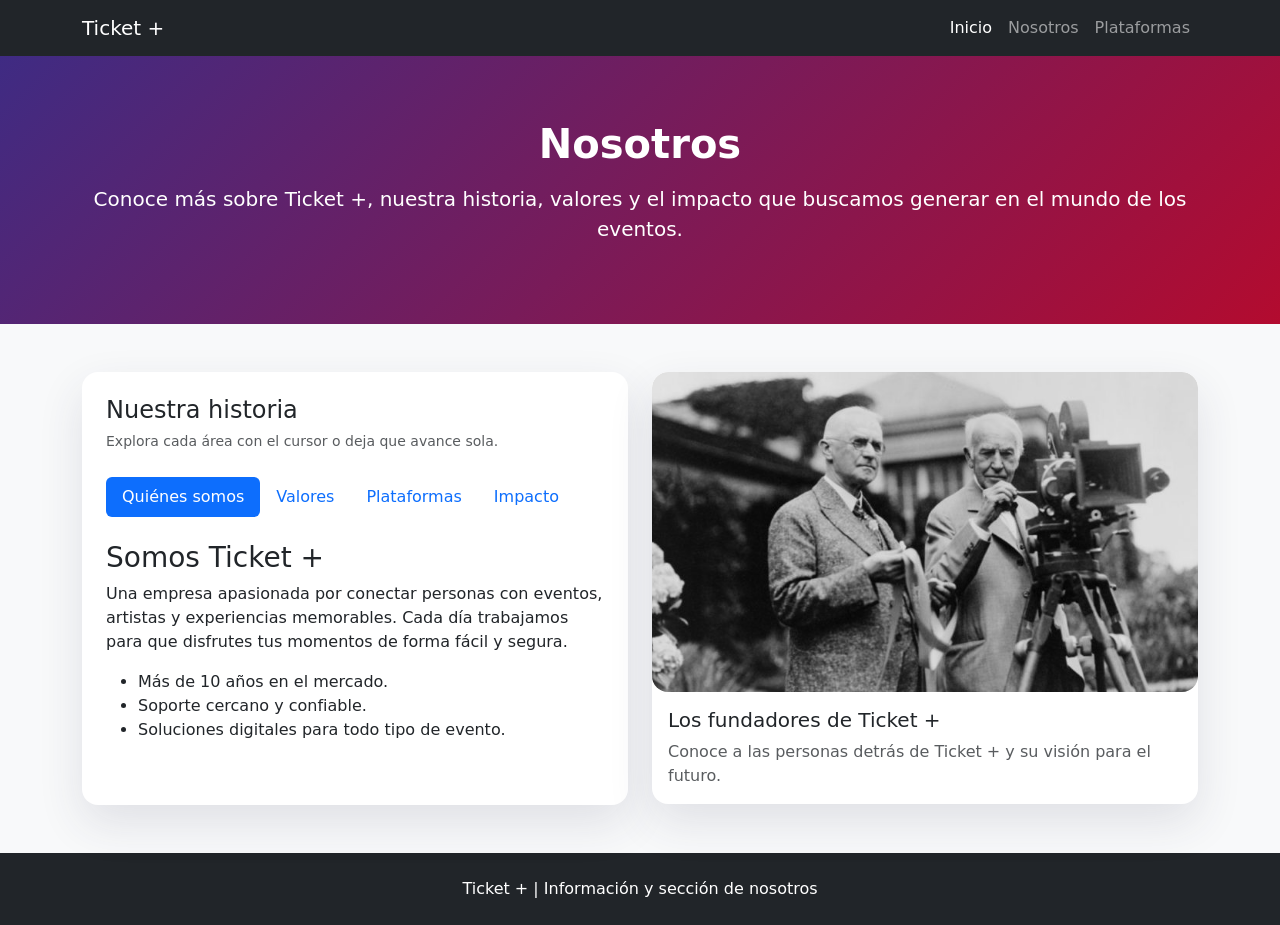
<file: informacion.html>
<!doctype html>
<html lang="es">
  <head>
    <meta charset="UTF-8" />
    <meta name="viewport" content="width=device-width, initial-scale=1" />
    <title>Informacion - Nosotros</title>

    <link
      href="https://cdn.jsdelivr.net/npm/bootstrap@5.3.2/dist/css/bootstrap.min.css"
      rel="stylesheet"
    />
    <link rel="stylesheet" href="css/informacion.css" />
  </head>

  <body>
    <nav class="navbar navbar-expand-lg navbar-dark bg-dark">
      <div class="container">
        <a class="navbar-brand" href="#">Ticket +</a>
        <button
          class="navbar-toggler"
          type="button"
          data-bs-toggle="collapse"
          data-bs-target="#menuNavbar"
          aria-controls="menuNavbar"
          aria-expanded="false"
          aria-label="Alternar navegación"
        >
          <span class="navbar-toggler-icon"></span>
        </button>
        <div class="collapse navbar-collapse" id="menuNavbar">
          <ul class="navbar-nav ms-auto mb-2 mb-lg-0">
            <li class="nav-item">
              <a class="nav-link active" aria-current="page" href="#">Inicio</a>
            </li>
            <li class="nav-item">
              <a class="nav-link" href="#nosotros">Nosotros</a>
            </li>
            <li class="nav-item">
              <a class="nav-link" href="#plataformas">Plataformas</a>
            </li>
          </ul>
        </div>
      </div>
    </nav>

    <section class="hero-nosotros text-center">
      <div class="container">
        <h1>Nosotros</h1>
        <p class="lead mt-3">
          Conoce más sobre Ticket +, nuestra historia, valores y el impacto que
          buscamos generar en el mundo de los eventos.
        </p>
      </div>
    </section>

    <section class="container my-5" id="nosotros">
      <div class="row g-4 align-items-center">
        <div class="col-lg-6">
          <div class="card card-nosotros p-4 h-100">
            <div
              class="d-flex flex-column flex-sm-row justify-content-between align-items-start align-items-sm-center mb-4 gap-3"
            >
              <div>
                <h2 class="h4 mb-1">Nuestra historia</h2>
                <small class="text-muted"
                  >Explora cada área con el cursor o deja que avance
                  sola.</small
                >
              </div>
            </div>

            <ul
              class="nav nav-pills mb-4 flex-column flex-sm-row"
              id="nosotrosTab"
              role="tablist"
            >
              <li class="nav-item" role="presentation">
                <button
                  class="nav-link active"
                  id="quienes-tab"
                  data-bs-toggle="tab"
                  data-bs-target="#quienes"
                  type="button"
                  role="tab"
                  aria-controls="quienes"
                  aria-selected="true"
                >
                  Quiénes somos
                </button>
              </li>
              <li class="nav-item" role="presentation">
                <button
                  class="nav-link"
                  id="valores-tab"
                  data-bs-toggle="tab"
                  data-bs-target="#valores"
                  type="button"
                  role="tab"
                  aria-controls="valores"
                  aria-selected="false"
                >
                  Valores
                </button>
              </li>
              <li class="nav-item" role="presentation">
                <button
                  class="nav-link"
                  id="plataformas-tab"
                  data-bs-toggle="tab"
                  data-bs-target="#plataformas"
                  type="button"
                  role="tab"
                  aria-controls="plataformas"
                  aria-selected="false"
                >
                  Plataformas
                </button>
              </li>
              <li class="nav-item" role="presentation">
                <button
                  class="nav-link"
                  id="impacto-tab"
                  data-bs-toggle="tab"
                  data-bs-target="#impacto"
                  type="button"
                  role="tab"
                  aria-controls="impacto"
                  aria-selected="false"
                >
                  Impacto
                </button>
              </li>
            </ul>

            <div class="tab-content" id="nosotrosTabContent">
              <div
                class="tab-pane fade show active"
                id="quienes"
                role="tabpanel"
                aria-labelledby="quienes-tab"
              >
                <h3>Somos Ticket +</h3>
                <p>
                  Una empresa apasionada por conectar personas con eventos,
                  artistas y experiencias memorables. Cada día trabajamos para
                  que disfrutes tus momentos de forma fácil y segura.
                </p>
                <ul>
                  <li>Más de 10 años en el mercado.</li>
                  <li>Soporte cercano y confiable.</li>
                  <li>Soluciones digitales para todo tipo de evento.</li>
                </ul>
              </div>
              <div
                class="tab-pane fade"
                id="valores"
                role="tabpanel"
                aria-labelledby="valores-tab"
              >
                <h3>Valores</h3>
                <p>
                  La confianza, la innovación y la cercanía con nuestros
                  clientes son la base de todo lo que hacemos. Creemos en la
                  transparencia y el respeto como pilares de nuestra cultura.
                </p>
                <ul>
                  <li>Innovación constante.</li>
                  <li>Atención humana.</li>
                  <li>Trabajo en equipo.</li>
                </ul>
              </div>
              <div
                class="tab-pane fade"
                id="plataformas"
                role="tabpanel"
                aria-labelledby="plataformas-tab"
              >
                <h3>Nuestras plataformas</h3>
                <p>
                  Ofrecemos soluciones de ticketing, streaming, marketplace y
                  agendamiento para crear experiencias completas.
                </p>
                <ul>
                  <li>TLK Ticketing</li>
                  <li>TLK Meet</li>
                  <li>TLK Play</li>
                  <li>TLK Store</li>
                </ul>
              </div>
              <div
                class="tab-pane fade"
                id="impacto"
                role="tabpanel"
                aria-labelledby="impacto-tab"
              >
                <h3>Impacto</h3>
                <p>
                  Ayudamos a artistas, organizadores y fans a encontrarse de
                  forma sencilla. Nuestro objetivo es que cada evento sea una
                  experiencia única para todos.
                </p>
                <ul>
                  <li>Más de 50.000 entradas vendidas.</li>
                  <li>Eventos seguros y entretenidos.</li>
                  <li>Crecimiento para emprendedores culturales.</li>
                </ul>
              </div>
            </div>
          </div>
        </div>

        <div class="col-lg-6">
          <div class="card card-nosotros overflow-hidden h-100">
            <img
              src="/img/informacion-fundadores.jpg"
              alt="Imagen de nosotros - reemplazar en /img"
              class="img-fluid imagen-nosotros"
            />
            <div class="card-body">
              <h3 class="h5">Los fundadores de Ticket +</h3>
              <p class="mb-0 text-muted">
                Conoce a las personas detrás de Ticket + y su visión para el
                futuro.
              </p>
            </div>
          </div>
        </div>
      </div>
    </section>

    <footer class="py-4 bg-dark text-white text-center">
      <div class="container">
        <p class="mb-0">Ticket + | Información y sección de nosotros</p>
      </div>
    </footer>

    <script src="https://cdn.jsdelivr.net/npm/bootstrap@5.3.2/dist/js/bootstrap.bundle.min.js"></script>

    <!-- OPCIONAL XD PARA DESPLAZAR LAS VENTANAS DE QUIENES SOMOS VALORES ETC, POR SEGUNDOS O AL PASAR EL CURSOR DEL MOUSE -->
    <script src="js/informacion.js"></script>
  </body>
</html>
</file>
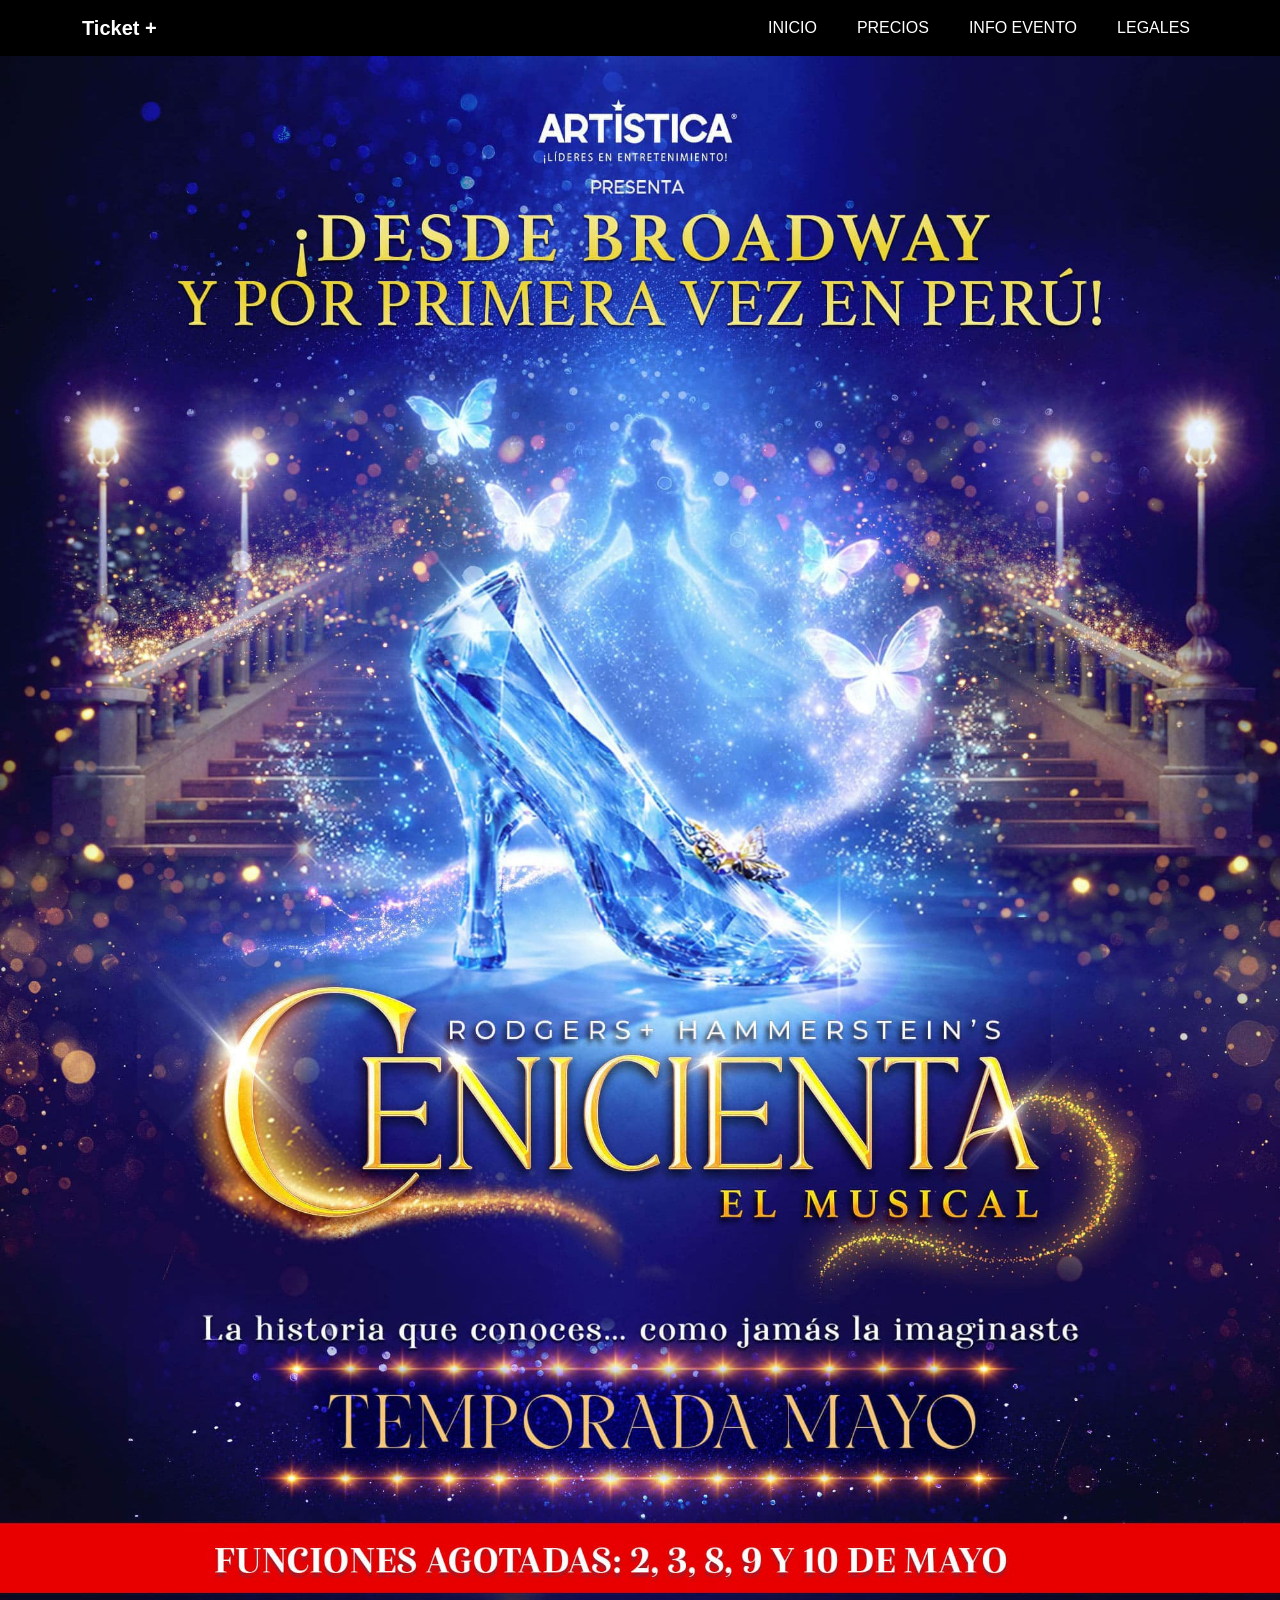
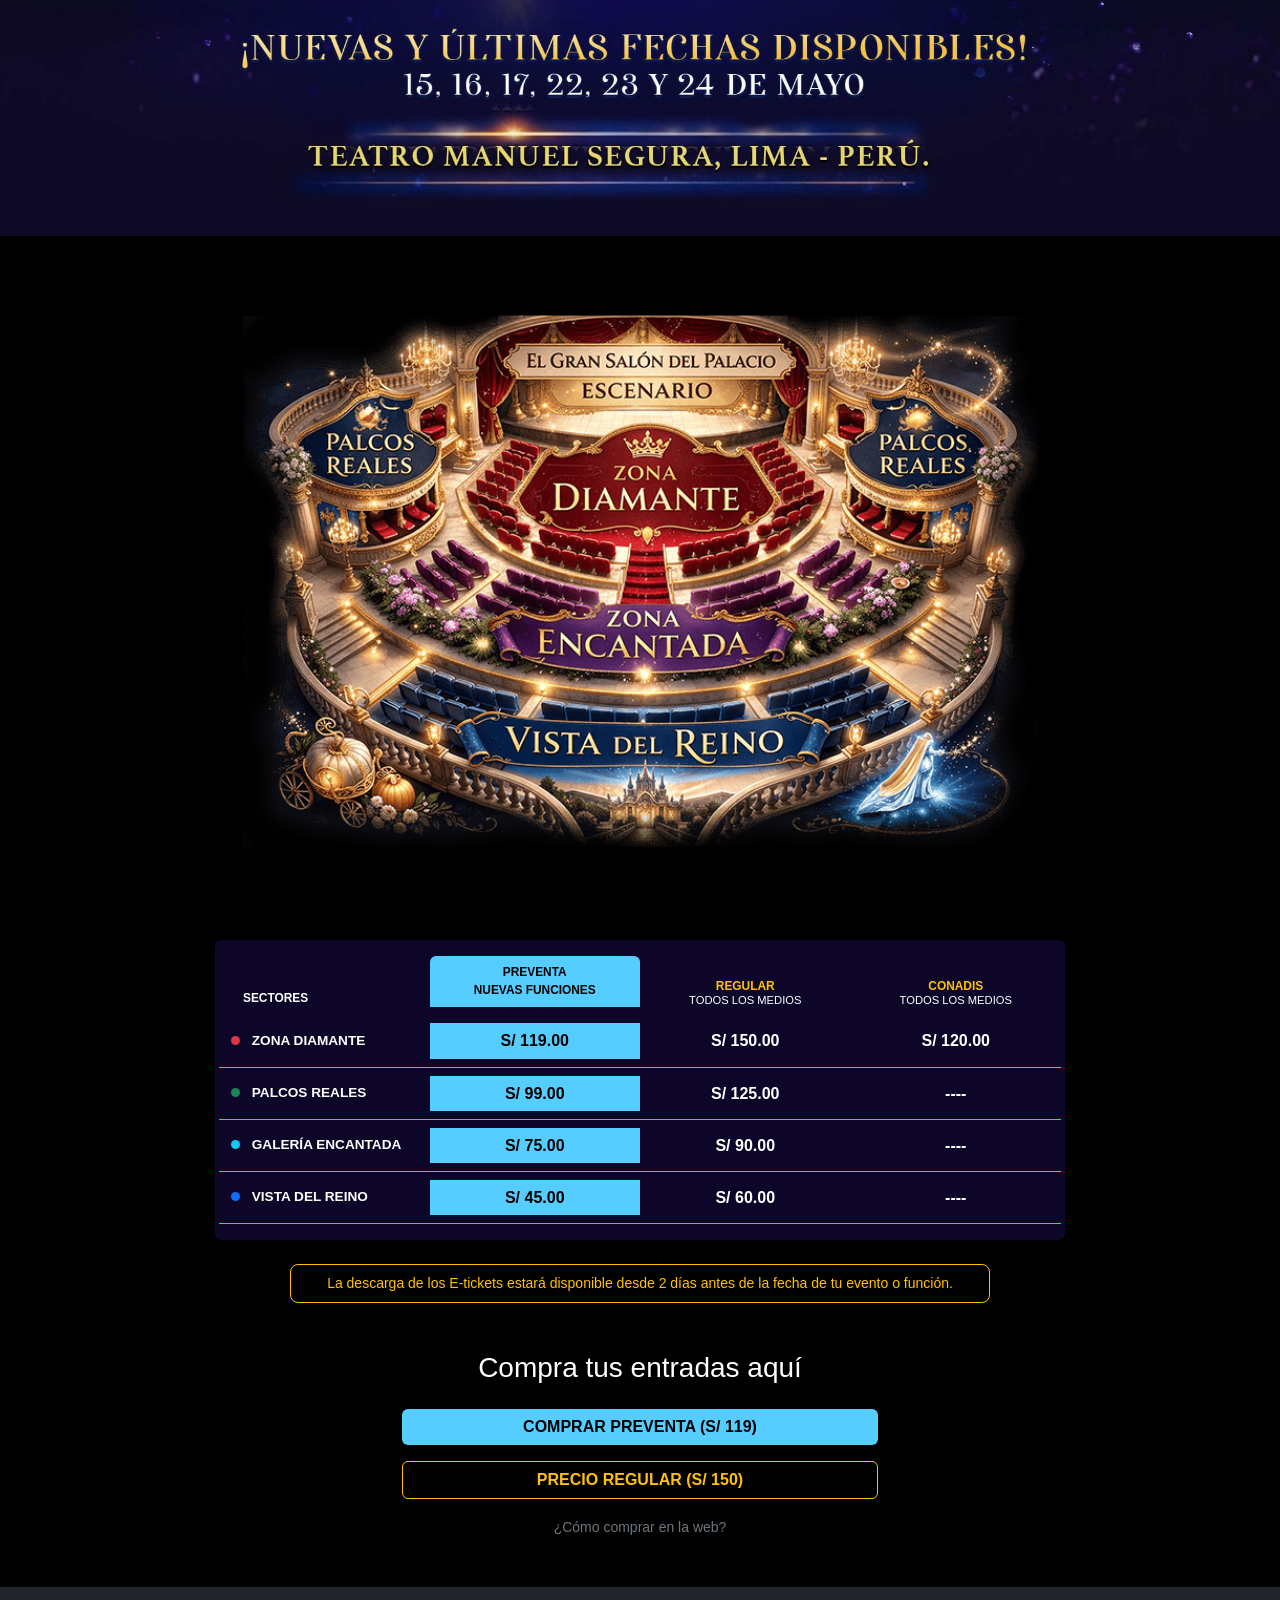
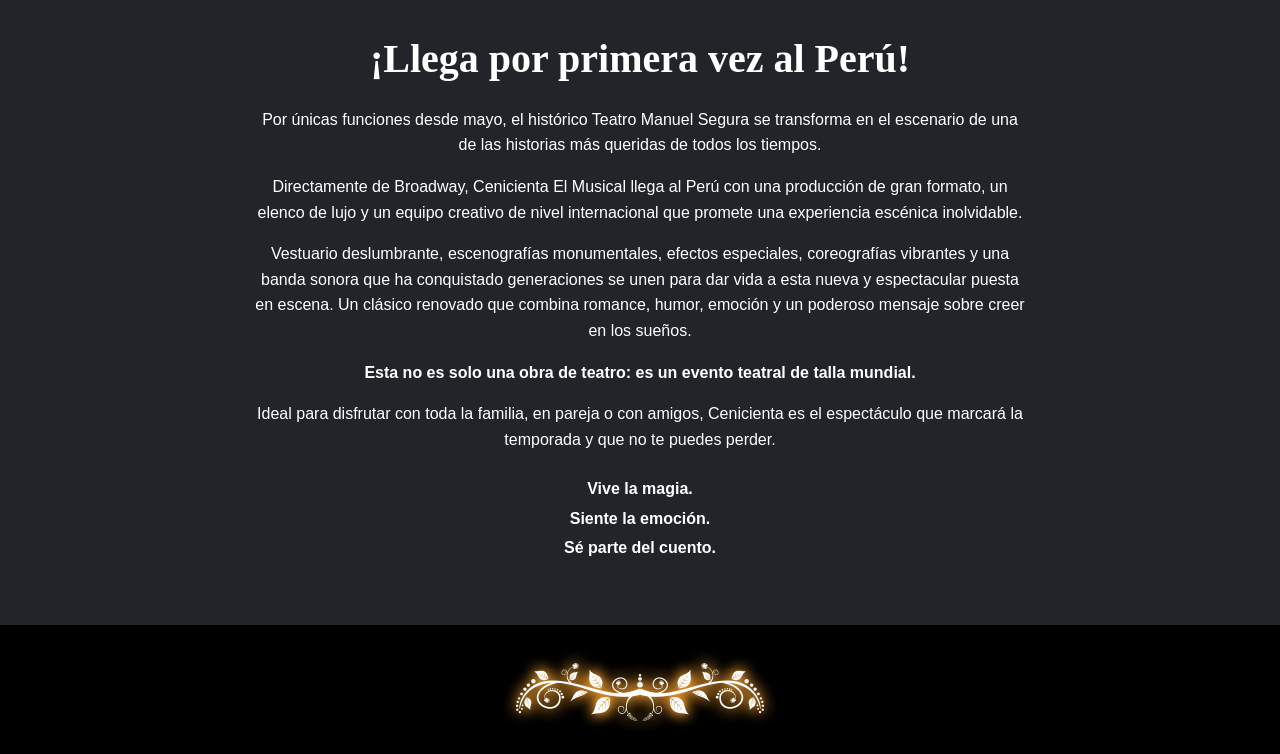
<file: eventos/evento5.html>
<!doctype html>
<html lang="es">
  <head>
    <meta charset="UTF-8" />
    <meta name="viewport" content="width=device-width, initial-scale=1" />
    <title>cenicientaelmusicaloficial</title>

    <link
      href="https://cdn.jsdelivr.net/npm/bootstrap@5.3.2/dist/css/bootstrap.min.css"
      rel="stylesheet"
    />
    <link rel="stylesheet" href="../css/evento5.css" />
    <style>
      /* Estilos específicos para la tabla y la descripción */
      .dot {
        height: 9px;
        width: 9px;
        border-radius: 50%;
        display: inline-block;
        margin-right: 8px;
      }
      .text-warning-custom {
        color: #ffc107;
        font-weight: bold;
        line-height: 1.2;
      }
      .bg-celeste {
        background-color: #55cdff !important;
        color: #000 !important;
      }
      .border-custom {
        border-bottom: 1px solid #00ff4c !important;
      }
    </style>
  </head>

  <body class="bg-black text-white">
    <nav class="navbar navbar-expand-lg navbar-dark bg-black sticky-top">
      <div class="container">
        <a class="navbar-brand fw-bold" href="#">Ticket +</a>
        <button
          class="navbar-toggler"
          type="button"
          data-bs-toggle="collapse"
          data-bs-target="#navbarNav"
        >
          <span class="navbar-toggler-icon"></span>
        </button>
        <div class="collapse navbar-collapse" id="navbarNav">
          <ul class="navbar-nav ms-auto gap-lg-4 text-center">
            <li class="nav-item">
              <a class="nav-link text-white" href="#">INICIO</a>
            </li>
            <li class="nav-item">
              <a class="nav-link text-white" href="#">PRECIOS</a>
            </li>
            <li class="nav-item">
              <a class="nav-link text-white" href="#">INFO EVENTO</a>
            </li>
            <li class="nav-item">
              <a class="nav-link text-white" href="#">LEGALES</a>
            </li>
          </ul>
        </div>
      </div>
    </nav>

    <section class="seccion-principal">
      <img
        src="../img/banner1-evento5.jpg"
        class="hero-image img-fluid w-100"
        alt="Banner Evento"
      />
    </section>

    <div class="container text-center py-5">
      <div class="mapa mb-5">
        <img
          src="../img/mapa-evento5.png"
          class="imagen-mapa img-fluid"
          alt="Mapa del escenario"
          style="max-width: 800px"
        />
      </div>

      <div
        class="tabla-zona p-3 rounded shadow"
        style="
          max-width: 850px;
          margin: 0 auto;
          background-color: #0d0628;
          font-size: 0.85rem;
        "
      >
        <div class="row align-items-end text-center small fw-bold mb-2">
          <div class="col-3 text-start ps-4">SECTORES</div>
          <div class="col-3 py-2 bg-celeste rounded-top">
            PREVENTA<br />NUEVAS FUNCIONES
          </div>
          <div class="col-3 text-warning-custom">
            REGULAR<br /><span
              class="text-white fw-light"
              style="font-size: 0.7rem"
              >TODOS LOS MEDIOS</span
            >
          </div>
          <div class="col-3 text-warning-custom">
            CONADIS<br /><span
              class="text-white fw-light"
              style="font-size: 0.7rem"
              >TODOS LOS MEDIOS</span
            >
          </div>
        </div>

        <div class="row align-items-center text-center border-custom py-2">
          <div class="col-3 text-start fw-bold">
            <span class="dot bg-danger"></span> ZONA DIAMANTE
          </div>
          <div class="col-3 bg-celeste py-2 h6 m-0 fw-bold">S/ 119.00</div>
          <div class="col-3 h6 m-0 fw-bold">S/ 150.00</div>
          <div class="col-3 h6 m-0 fw-bold">S/ 120.00</div>
        </div>

        <div class="row align-items-center text-center border-custom py-2">
          <div class="col-3 text-start fw-bold">
            <span class="dot bg-success"></span> PALCOS REALES
          </div>
          <div class="col-3 bg-celeste py-2 h6 m-0 fw-bold">S/ 99.00</div>
          <div class="col-3 h6 m-0 fw-bold">S/ 125.00</div>
          <div class="col-3 h6 m-0 fw-bold">----</div>
        </div>

        <div class="row align-items-center text-center border-custom py-2">
          <div class="col-3 text-start fw-bold">
            <span class="dot bg-info"></span> GALERÍA ENCANTADA
          </div>
          <div class="col-3 bg-celeste py-2 h6 m-0 fw-bold">S/ 75.00</div>
          <div class="col-3 h6 m-0 fw-bold">S/ 90.00</div>
          <div class="col-3 h6 m-0 fw-bold">----</div>
        </div>

        <div class="row align-items-center text-center border-custom py-2">
          <div class="col-3 text-start fw-bold">
            <span class="dot bg-primary"></span> VISTA DEL REINO
          </div>
          <div class="col-3 bg-celeste py-2 h6 m-0 fw-bold">S/ 45.00</div>
          <div class="col-3 h6 m-0 fw-bold">S/ 60.00</div>
          <div class="col-3 h6 m-0 fw-bold">----</div>
        </div>
      </div>

      <div
        class="border border-warning rounded-3 p-2 mt-4 text-warning small mx-auto"
        style="max-width: 700px"
      >
        La descarga de los E-tickets estará disponible desde 2 días antes de la
        fecha de tu evento o función.
      </div>
    </div>

    <section class="container text-center mb-5" style="max-width: 500px">
      <h3 class="mb-4">Compra tus entradas aquí</h3>

      <form action="compra.html" method="get">
        <input type="hidden" name="evento" value="Cenicienta El Musical" />
        <input type="hidden" name="zona" value="Zona Diamante" />
        <input type="hidden" name="precio" value="119" />
        <button class="btn btn-info w-100 mb-3 fw-bold bg-celeste">
          COMPRAR PREVENTA (S/ 119)
        </button>
      </form>

      <form action="compra.html" method="get">
        <input type="hidden" name="evento" value="Cenicienta El Musical" />
        <input type="hidden" name="zona" value="Zona Diamante" />
        <input type="hidden" name="precio" value="150" />
        <button class="btn btn-outline-warning w-100 mb-3 fw-bold">
          PRECIO REGULAR (S/ 150)
        </button>
      </form>

      <small class="text-secondary">¿Cómo comprar en la web?</small>
    </section>

    <section class="descripcion bg-dark py-5 text-center px-4">
      <p class="h1 text-white fw-bold mb-4" style="font-family: serif">
        ¡Llega por primera vez al Perú!
      </p>

      <div
        class="container mx-auto"
        style="max-width: 800px; font-weight: 300; line-height: 1.6"
      >
        <p class="mb-3">
          Por únicas funciones desde mayo, el histórico Teatro Manuel Segura se
          transforma en el escenario de una de las historias más queridas de
          todos los tiempos.
        </p>
        <p class="mb-3">
          Directamente de Broadway, Cenicienta El Musical llega al Perú con una
          producción de gran formato, un elenco de lujo y un equipo creativo de
          nivel internacional que promete una experiencia escénica inolvidable.
        </p>
        <p class="mb-3">
          Vestuario deslumbrante, escenografías monumentales, efectos
          especiales, coreografías vibrantes y una banda sonora que ha
          conquistado generaciones se unen para dar vida a esta nueva y
          espectacular puesta en escena. Un clásico renovado que combina
          romance, humor, emoción y un poderoso mensaje sobre creer en los
          sueños.
        </p>
        <p class="mb-3 fw-bold">
          Esta no es solo una obra de teatro: es un evento teatral de talla
          mundial.
        </p>
        <p class="mb-4">
          Ideal para disfrutar con toda la familia, en pareja o con amigos,
          Cenicienta es el espectáculo que marcará la temporada y que no te
          puedes perder.
        </p>

        <p class="fw-bold mb-1">Vive la magia.</p>
        <p class="fw-bold mb-1">Siente la emoción.</p>
        <p class="fw-bold">Sé parte del cuento.</p>
      </div>
    </section>

    <footer class="pie bg-black text-center py-4">
      <img
        src="../img/logo-evento5.png"
        alt="Logo"
        class="img-fluid"
        style="max-height: 100px"
      />
    </footer>

    <script src="https://cdn.jsdelivr.net/npm/bootstrap@5.3.2/dist/js/bootstrap.bundle.min.js"></script>
  </body>
</html>
</file>
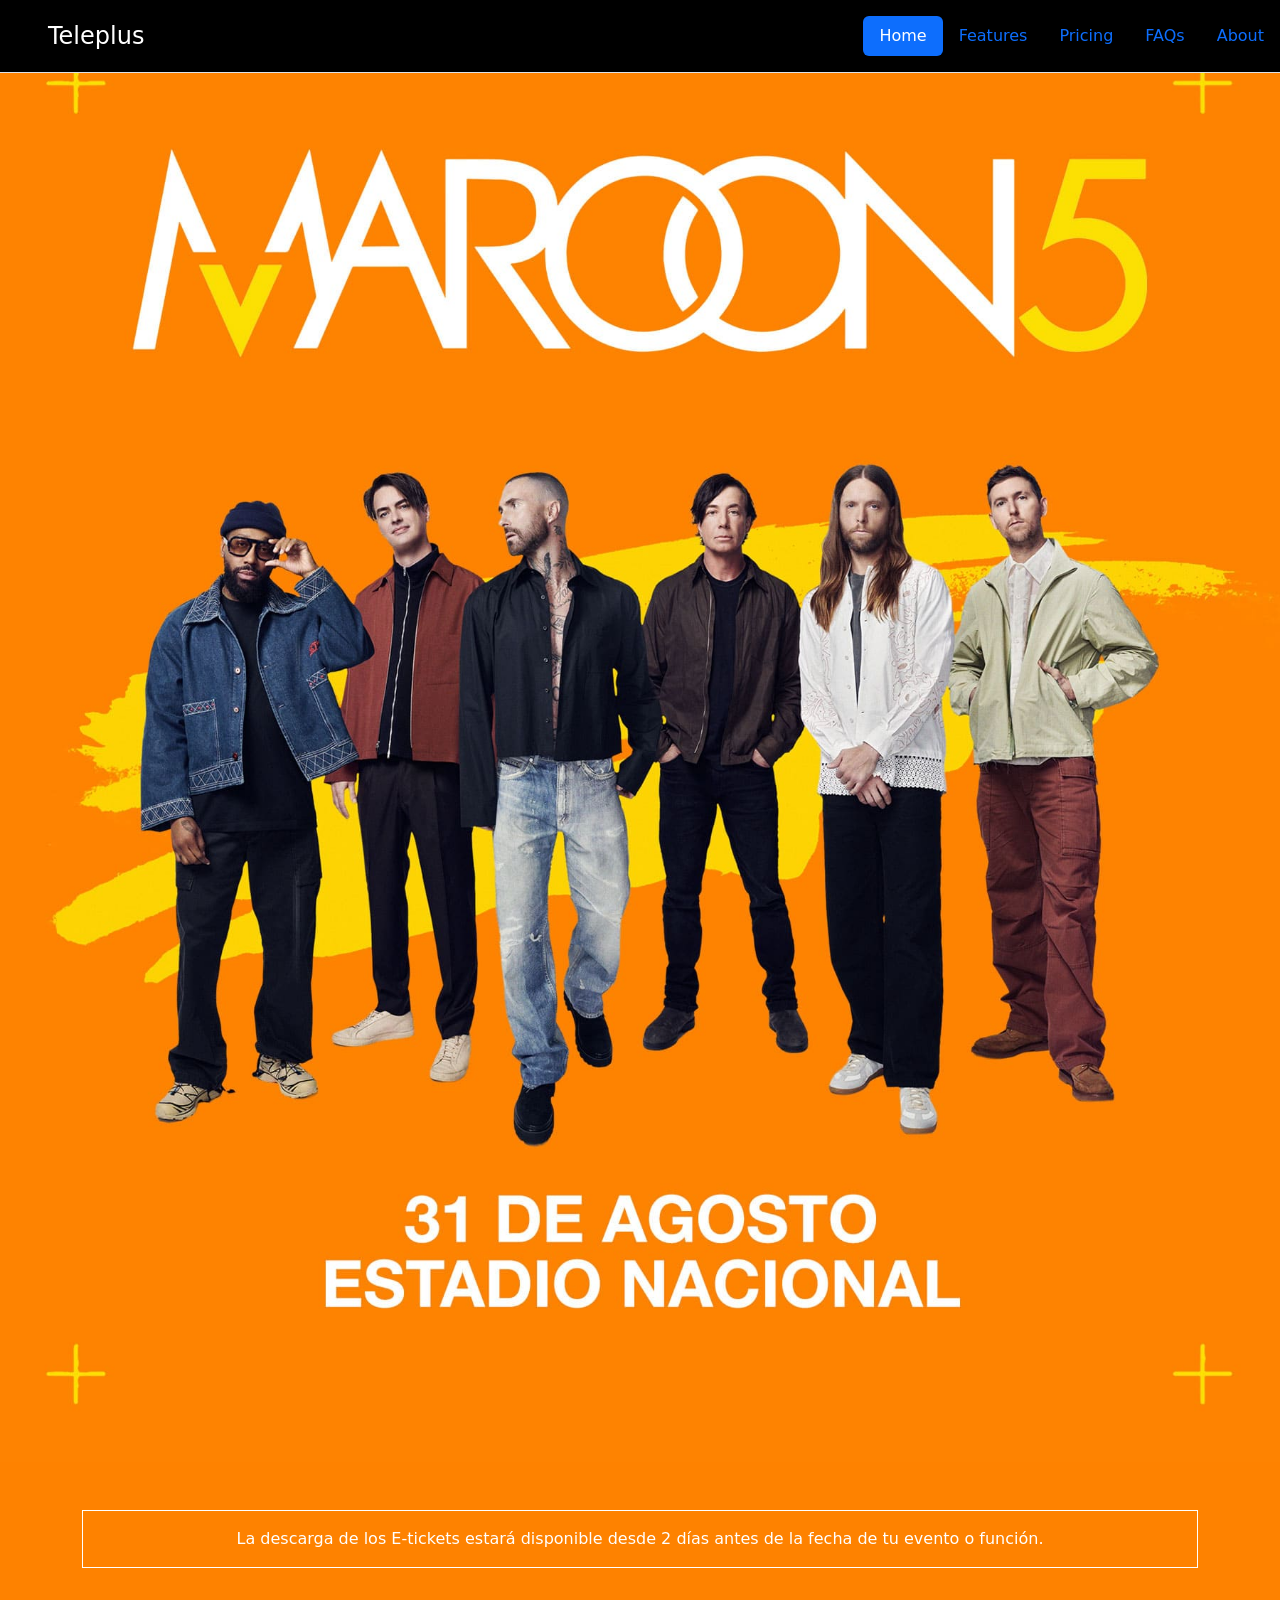
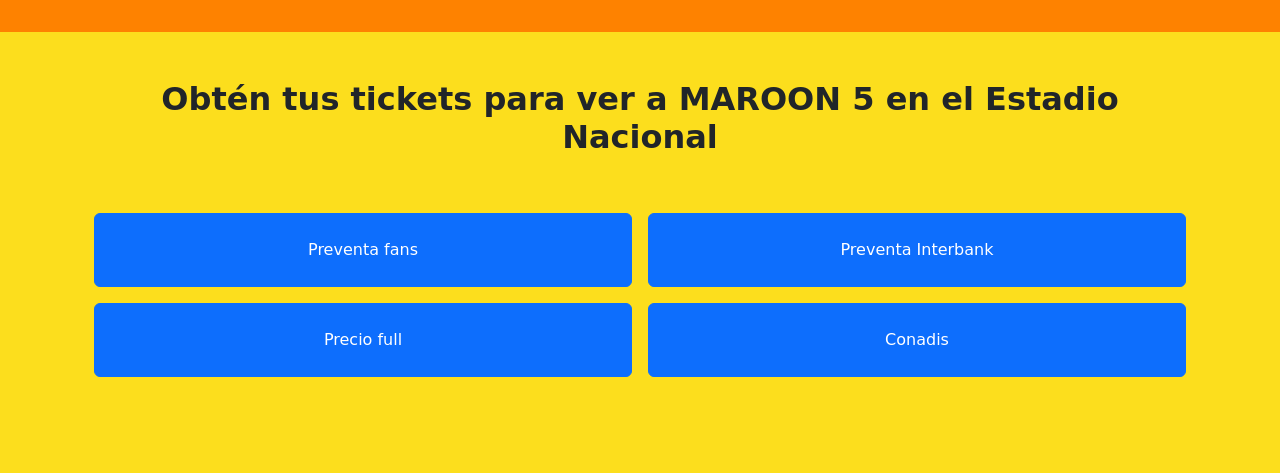
<file: eventos/marron5.html>
<!doctype html>
<html lang="en">
  <head>
    <meta charset="UTF-8" />
    <meta name="viewport" content="width=device-width, initial-scale=1.0" />
    <title>Document</title>
    <link
      href="https://cdn.jsdelivr.net/npm/bootstrap@5.3.8/dist/css/bootstrap.min.css"
      rel="stylesheet"
      integrity="sha384-sRIl4kxILFvY47J16cr9ZwB07vP4J8+LH7qKQnuqkuIAvNWLzeN8tE5YBujZqJLB"
      crossorigin="anonymous"
    />
    <style>
      :root {
        --bs-body-bg-orange: #fe8200;
        --bs-body-bg-yellow: #fcde1d;
      }

      .bs-body-bg-override {
        background-color: var(--bs-body-bg-orange) !important;
      }

      .bs-body-bg-override-yellow {
        background-color: var(--bs-body-bg-yellow) !important;
      }

      body {
        margin: 0;
      }
    </style>
  </head>
  <body>
    <header
      class="d-flex flex-wrap justify-content-center py-3 mb-4 border-bottom fixed-top bg-black text-white"
    >
      <a
        href="/"
        class="d-flex align-items-center mb-3 mb-md-0 me-md-auto link-body-emphasis text-decoration-none"
      >
        <svg class="bi me-2" width="40" height="32" aria-hidden="true">
          <use xlink:href="#bootstrap"></use>
        </svg>
        <span class="fs-4 text-white">Teleplus</span>
      </a>
      <ul class="nav nav-pills">
        <li class="nav-item">
          <a href="#" class="nav-link active" aria-current="page">Home</a>
        </li>
        <li class="nav-item"><a href="#" class="nav-link">Features</a></li>
        <li class="nav-item"><a href="#" class="nav-link">Pricing</a></li>
        <li class="nav-item"><a href="#" class="nav-link">FAQs</a></li>
        <li class="nav-item"><a href="#" class="nav-link">About</a></li>
      </ul>
    </header>

    <img
      src="/img/marron5-banner.jpg"
      alt="Marron 5 banner"
      class="d-block w-100 object-fit-cover"
    />

    <section class="bs-body-bg-override py-5 px-4">
      <div class="container">
        <p class="text-center border border-white text-white p-3">
          La descarga de los E-tickets estará disponible desde 2 días antes de
          la fecha de tu evento o función.
        </p>
      </div>
    </section>

    <section class="bs-body-bg-override-yellow">
      <div class="container py-5">
        <h2 class="text-center fw-bold pb-5">
          Obtén tus tickets para ver a MAROON 5 en el Estadio Nacional
        </h2>
        <div class="mx-auto mb-5 container">
          <div class="row row-cols-1 row-cols-md-2 g-3">
            <div class="col">
              <button class="btn btn-primary w-100 py-4">Preventa fans</button>
            </div>
            <div class="col">
              <button class="btn btn-primary w-100 py-4">
                Preventa Interbank
              </button>
            </div>
            <div class="col">
              <button class="btn btn-primary w-100 py-4">Precio full</button>
            </div>
            <div class="col">
              <button class="btn btn-primary w-100 py-4">Conadis</button>
            </div>
          </div>
        </div>
      </div>
    </section>

    <section></section>

    <footer></footer>

    <script
      src="https://cdn.jsdelivr.net/npm/bootstrap@5.3.8/dist/js/bootstrap.bundle.min.js"
      integrity="sha384-FKyoEForCGlyvwx9Hj09JcYn3nv7wiPVlz7YYwJrWVcXK/BmnVDxM+D2scQbITxI"
      crossorigin="anonymous"
    ></script>
  </body>
</html>
</file>
<file: css/informacion.css>
body {
    background: #f8f9fa;
    color: #222;
}

.hero-nosotros {
    background: linear-gradient(135deg, #3f2b83 0%, #b30b2f 100%);
    color: white;
    padding: 4rem 0;
}

.hero-nosotros h1 {
    font-weight: 800;
}

.tab-pane {
    min-height: 240px;
}

.card-nosotros {
    border: none;
    border-radius: 1rem;
    box-shadow: 0 18px 45px rgba(47, 47, 79, 0.12);
}

.imagen-nosotros {
    min-height: 320px;
    object-fit: cover;
    border-radius: 1rem;
}

@media (max-width: 767px) {
    .hero-nosotros {
        padding: 3rem 0;
    }
}
</file>
<file: css/evento5.css>
body {
  background-color: #000;
  color: #fff;
  font-family: 'Segoe UI', Tahoma, Geneva, Verdana, sans-serif;
  margin: 0;
  padding: 0;
}

.navbar {
  background: #000 !important;
}

.seccion-principal {
  width: 100%;
  overflow: hidden;
}

.hero-image {
  display: block;
}

.campo-escenario {
  background-color: #081020;
  padding: 40px 0;
}

.contenedor-escenario {
  background: #07101a;
  padding-bottom: 20px;
}

.mapa {
  width: 100%;
  max-width: 800px;
  margin: 0 auto;
  text-align: center;
  padding: 20px 0;
}

.imagen-mapa {
  display: block;
  width: 100%;
  height: auto;
  margin: 0 auto;
  filter: drop-shadow(0px 10px 15px rgba(0,0,0,0.5));
}

.tabla-zona {
  max-width: 850px;
  margin: 0 auto;
  background-color: #0d0628;
  border-radius: 4px;
  overflow: hidden;
  font-size: 0.85rem;
}

.border-custom {
  border-bottom: 1px solid #00ff4c !important; 
}

.bg-celeste {
  background-color: #55cdff !important;
  color: #000 !important;
  transition: all 0.3s ease;
}

.bg-celeste:hover {
  background-color: #ffff00 !important; 
  color: #000 !important;
  cursor: pointer;
}

.dot {
  height: 9px;
  width: 9px;
  border-radius: 50%;
  display: inline-block;
  margin-right: 8px;
}

.text-warning-custom {
  color: #ffc107;
  font-weight: bold;
  line-height: 1.2;
}

.h4, .h5, .h6 {
  margin: 0;
  font-weight: 700;
}

.border-warning {
  border-color: #ffc107 !important;
  max-width: 700px;
  margin: 0 auto;
}

.btn-info.bg-celeste {
  border: none;
  transition: 0.3s;
}

.btn-info.bg-celeste:hover {
  background-color: #ffff00 !important;
  transform: translateY(-2px);
}

.descripcion {
  background: #111;
  padding: 40px 20px;
  text-align: center;
}

.pie {
  background: #000;
  text-align: center;
  padding: 30px;
}

.img-footer {
  max-height: 80px;
  width: auto;
}
</file>
